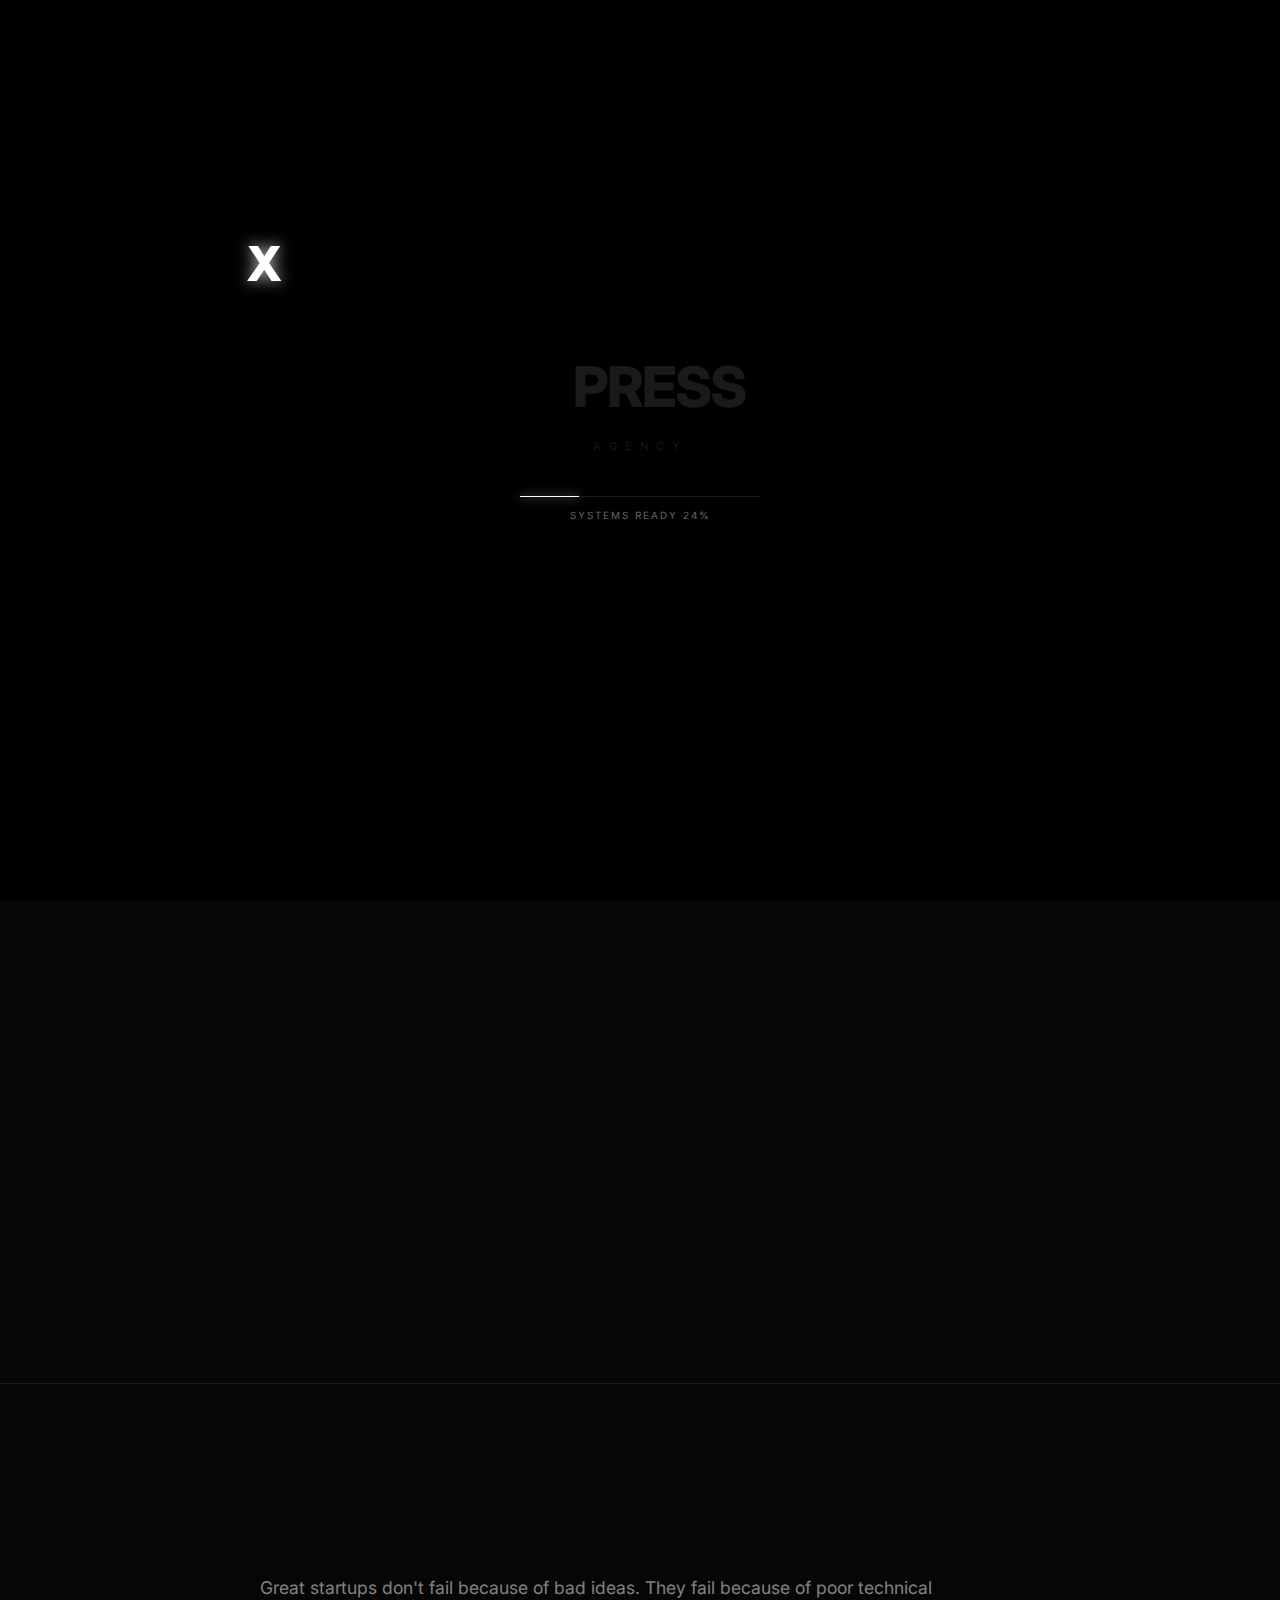
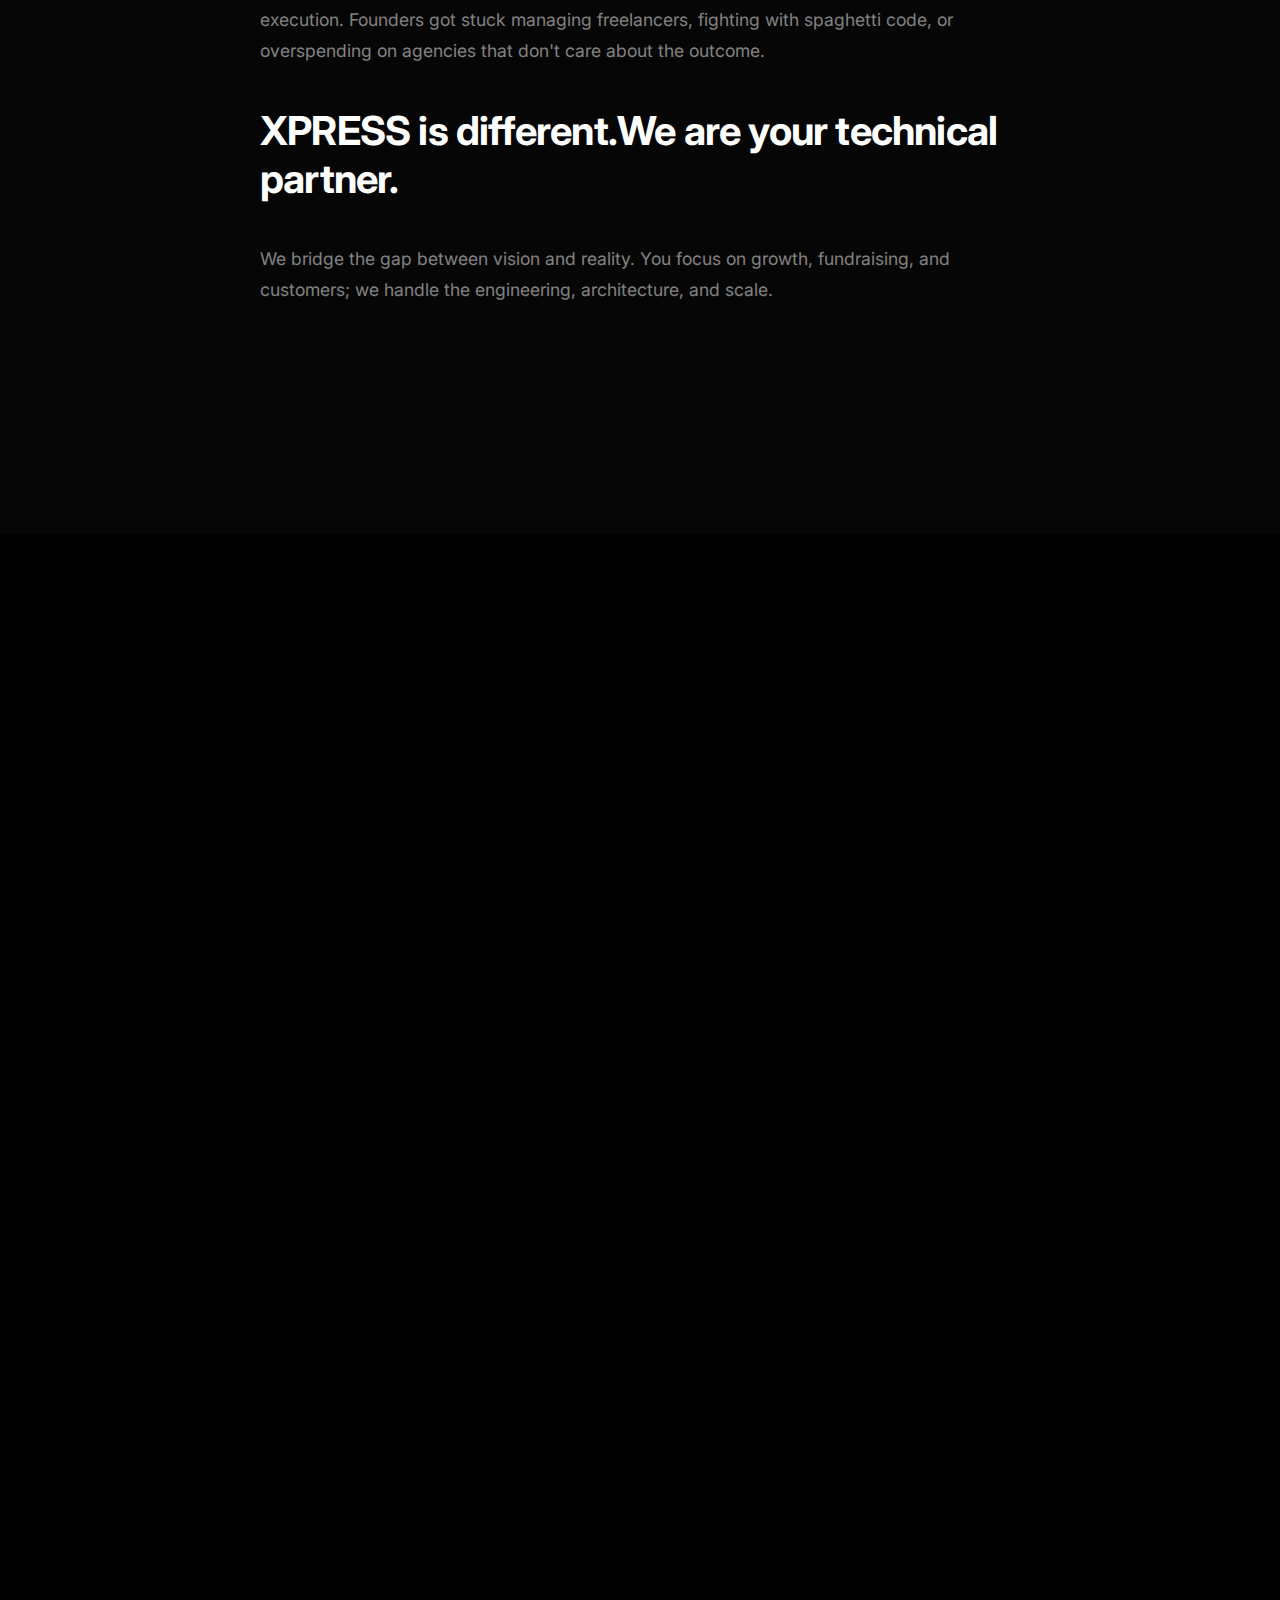
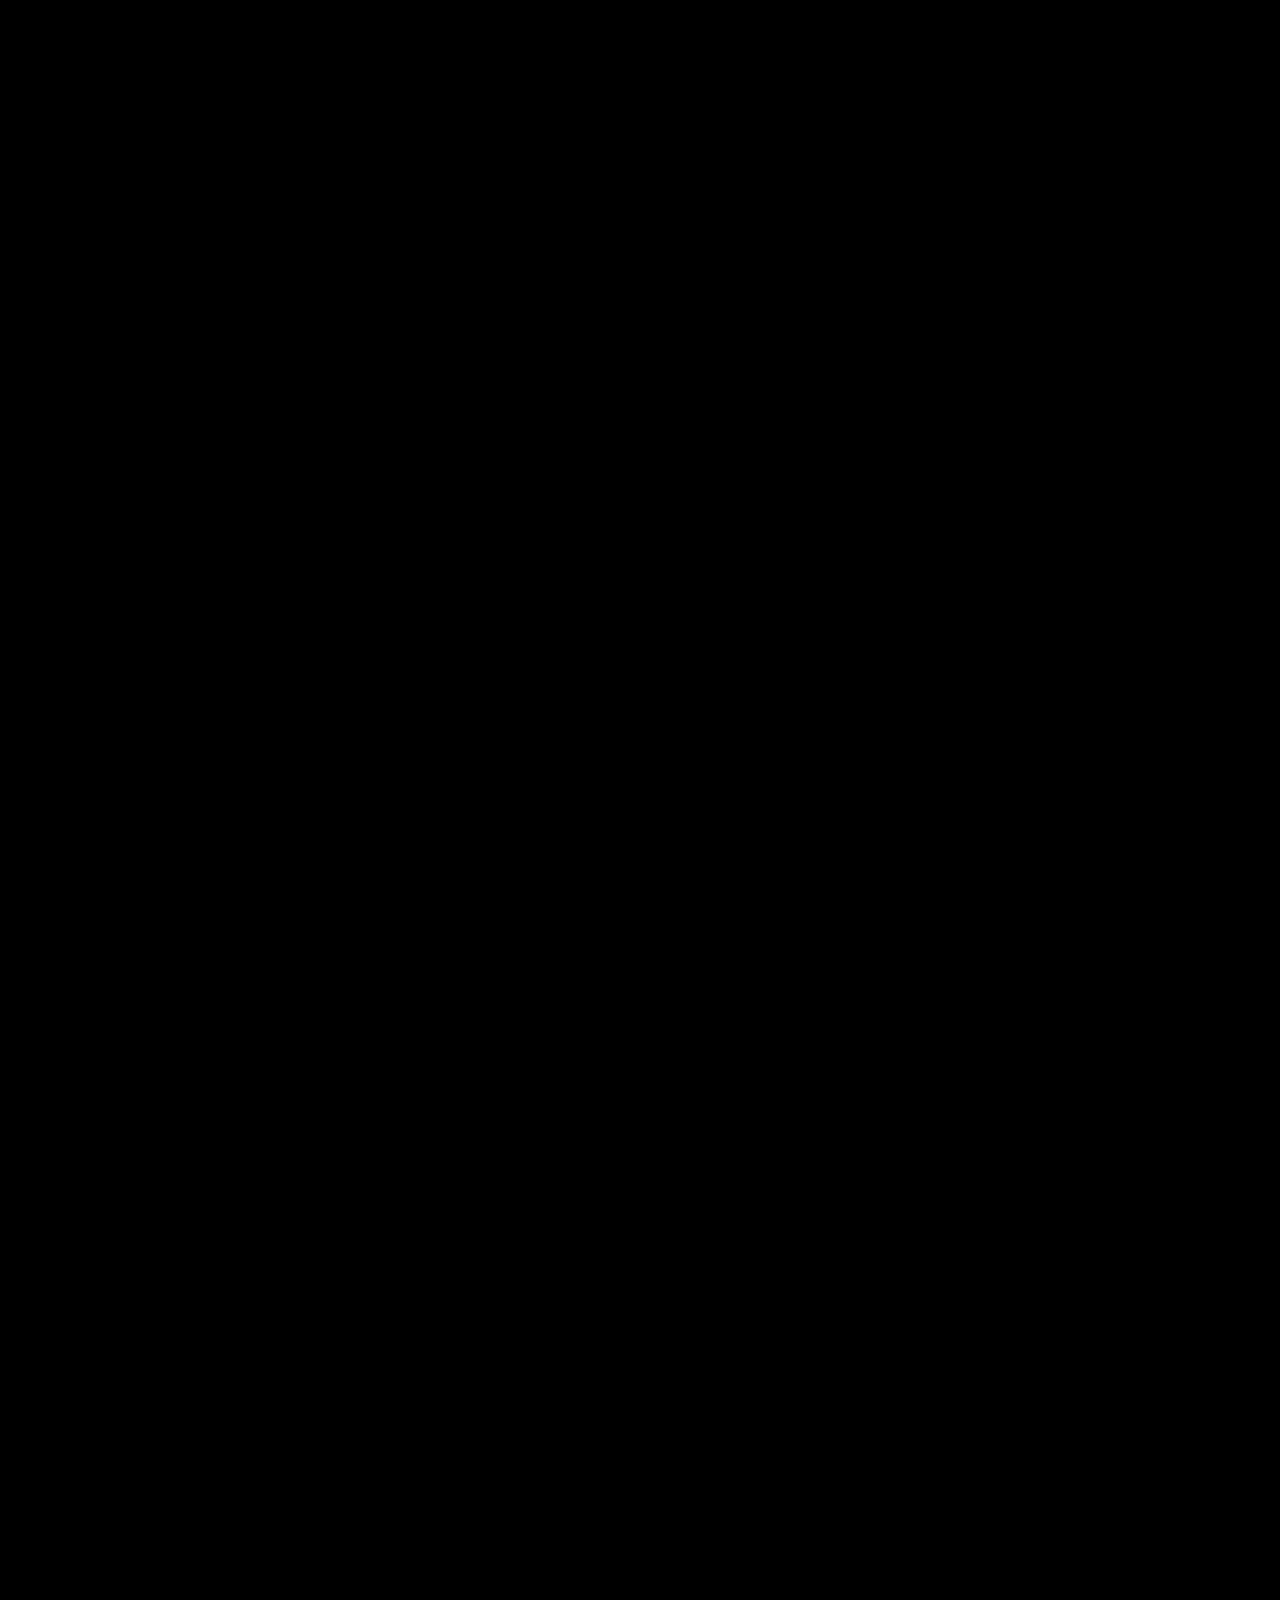
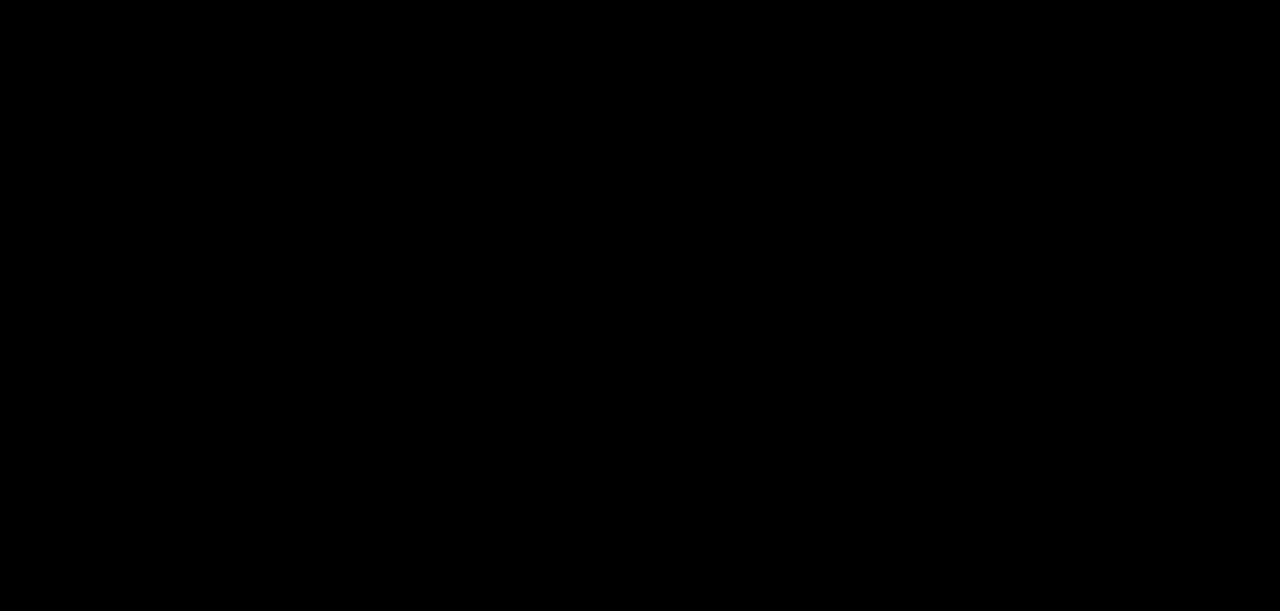
<file: Xpress .html>
<!DOCTYPE html>
<html lang="en">
<head>
    <meta charset="UTF-8">
    <meta name="viewport" content="width=device-width, initial-scale=1.0">
    <title>XPRESS | Engineering Ideas To Reality</title>
    <link href="https://fonts.googleapis.com/css2?family=Inter:wght@300;400;600;700;800&display=swap" rel="stylesheet">
    <style>
    /* THE WRAPPER SECTION */
#coming-soon-section {
    position: relative;
    width: 100%;
    height: 80vh; /* Controlled height for the section */
    background-color: #000000;
    overflow: hidden; /* Traps the logo inside */
    z-index: 5;
    display: flex;
    align-items: center;
    justify-content: center;
}

.main-stage-container {
    position: absolute;
    inset: 0;
    display: flex;
    flex-direction: column;
    align-items: center;
    justify-content: center;
    pointer-events: none;
}

#star-canvas-coming-soon {
    position: absolute;
    width: 100%;
    height: 100%;
    z-index: 1;
}

.bg-text-obsidian {
    position: relative;
    font-size: 16vw;
    font-weight: 900;
    color: transparent;
    -webkit-text-stroke: 1.5px rgba(255, 255, 255, 0.12);
    text-transform: uppercase;
    text-align: center;
    line-height: 0.85;
    z-index: 3;
}

.sub-text-obsidian {
    position: absolute;
    bottom: 6vh;
    left: 50%;
    transform: translateX(-50%);
    font-size: 10px;
    color: rgba(255, 255, 255, 0.2);
    letter-spacing: 0.5em;
    text-transform: uppercase;
    text-align: center;
    width: 100%;
    z-index: 3;
}

#bouncing-pill-logo {
    position: absolute;
    top: 0;       /* ← ADD THIS */
    left: 0;      /* ← ADD THIS */
    width: 110px;
    height: 110px;
    background: rgba(255, 255, 255, 0.04);
    backdrop-filter: none !important;
    -webkit-backdrop-filter: none !important;
    border-radius: 16px;
    border: 1px solid #ffffff;
    display: flex;
    align-items: center;
    justify-content: center;
    z-index: 10;
    will-change: transform;
    box-shadow: inset 0 0 20px rgba(255,255,255,0.2);
    transition: border-color 0.3s ease, box-shadow 0.3s ease;
}
#bouncing-pill-logo img {
    width: 60%;
    height: 60%;
    object-fit: contain;
}

@media (max-width: 600px) {
    #coming-soon-section { height: 60vh; }
    #bouncing-pill-logo { width: 85px; height: 85px; }
    .bg-text-obsidian { font-size: 20vw; }
}


        /* GLOBAL DESIGN SYSTEM */
        :root {
            --bg-primary: #060606;
            --bg-secondary: #0c0c0c;
            --text-primary: #ffffff;
            --text-muted: #888888;
            --accent-emerald: #00ff66;
            --border-thin: rgba(255, 255, 255, 0.08);
            --section-padding: clamp(4rem, 10vw, 8rem);
            --container-width: 1200px;
            --glass-blur: blur(12px);
        }

        * {
            margin: 0;
            padding: 0;
            box-sizing: border-box;
        }

        html { scroll-behavior: smooth; }

        body {
            background-color: var(--bg-primary);
            color: var(--text-primary);
            font-family: 'Inter', sans-serif;
            line-height: 1.6;
            overflow-x: hidden;
            -webkit-font-smoothing: antialiased;
        }

        /* MOTION ANIMATION CLASS */
        .reveal {
            opacity: 0;
            transform: translateY(30px);
            transition: all 0.8s cubic-bezier(0.2, 1, 0.3, 1);
        }

        .reveal.active {
            opacity: 1;
            transform: translateY(0);
        }

        /* TYPOGRAPHY */
        h1, h2, h3 { font-weight: 700; letter-spacing: -0.02em; }
        .opacity-30 { opacity: 0.4; }
/* Container for the Vision section */
.vision-content {
    max-width: 800px;      
    margin: 0 auto;        
    padding: 60px 20px;   
    text-align: left;      
}

/* The subtle, lower-opacity text */
.vision-description {
    font-size: 1.1rem;
    line-height: 1.8;      
    color: rgba(255, 255, 255, 0.5);
    margin-bottom: 2.5rem; 
}

/* The Bold Heading */
.vision-highlight {
    font-size: 2.5rem;     
    font-weight: 700;
    line-height: 1.2;
    color: rgba(255, 255, 255, 0.3);
    margin-bottom: 2.5rem;
}

.white-text {
    color: #ffffff;
}

/* Mobile Fixes */
@media (max-width: 768px) {
    .vision-highlight {
        font-size: 1.8rem; 
    }
    .vision-content {
        padding: 40px 15px;
    }
}

        
        

        /* LAYOUT COMPONENTS */
        .container {
            max-width: var(--container-width);
            margin: 0 auto;
            padding: 0 1.5rem;
        }

        section { padding: var(--section-padding) 0; }

        /* STICKY NAV */
        .navbar {
            position: fixed;
            top: 0;
            width: 100%;
            z-index: 2000;
            padding: 1.25rem 0;
            backdrop-filter: var(--glass-blur);
            border-bottom: 1px solid var(--border-thin);
            transition: all 0.3s ease;
        }

        .navbar__container {
            display: flex;
            justify-content: space-between;
            align-items: center;
        }

        .navbar__logo {
            font-size: 1.25rem;
            font-weight: 800;
            text-decoration: none;
            color: var(--text-primary);
        }

        .navbar__links {
            display: flex;
            gap: 2rem;
            align-items: center;
        }

        /* MOBILE HAMBURGER */
        .hamburger {
            display: none;
            flex-direction: column;
            gap: 5px;
            cursor: pointer;
            background: none;
            border: none;
            z-index: 2001;
        }

        .hamburger span {
            display: block;
            width: 25px;
            height: 2px;
            background: #fff;
            transition: 0.3s;
        }

        /* MOBILE DROPDOWN */
        .mobile-nav {
            position: fixed;
            top: -100%; 
            left: 0;
            width: 100%;
            background: rgba(6, 6, 6, 0.95);
            backdrop-filter: blur(20px);
            padding: 6rem 2rem 3rem;
            border-bottom: 1px solid var(--border-thin);
            display: flex;
            flex-direction: column;
            gap: 1.5rem;
            transition: 0.5s cubic-bezier(0.4, 0, 0.2, 1);
            z-index: 1999;
        }

        .mobile-nav.open { top: 0; }

        .navbar__link {
            text-decoration: none;
            color: var(--text-muted);
            font-size: 0.875rem;
            font-weight: 500;
            transition: color 0.3s;
        }

        .navbar__link:hover { color: var(--text-primary); }

        .btn-primary {
            background: var(--text-primary);
            color: var(--bg-primary);
            padding: 0.75rem 1.5rem;
            border-radius: 4px;
            font-weight: 700;
            text-decoration: none;
            font-size: 0.875rem;
            transition: transform 0.2s;
            text-align: center;
        }

        .btn-primary:hover { transform: translateY(-2px); }

        /* HERO SECTION - BOLDER AS REQUESTED */
.hero {
    height: 100dvh;
    display: flex;
    align-items: center;
    justify-content: center;
    text-align: center;
    position: relative;
    
 
    /* ... other code ... */
    background-image: 
        radial-gradient(circle at 50% 50%, rgba(255, 255, 255, 0.1) 0%, transparent 60%),
        url("data:image/svg+xml,..."),
        linear-gradient(rgba(0, 0, 0, 0.7), rgba(0, 0, 0, 0.8)), 
        url("xpress.jpg"); /* <--- CHANGE THIS FILENAME HERE */
/* ... other code ... */

    /* Matching the sizes for each layer */
    background-size: 100% 100%, 80px 80px, cover, cover;
    background-position: center;
    background-repeat: no-repeat, repeat, no-repeat, no-repeat;
}

.hero__heading {
    font-size: clamp(3rem, 10vw, 5.5rem);
    font-weight: 800; 
    margin-bottom: 1.5rem;
    line-height: 1;
    letter-spacing: -0.04em;
    color: #ffffff; /* Ensure heading is white */
}

.hero__subtext {
    color: rgba(255, 255, 255, 0.7); /* Slightly transparent white for a premium feel */
    max-width: 650px;
    margin: 0 auto 2.5rem;
    font-size: clamp(1rem, 2.2vw, 1.25rem);
}

        .status-pill {
            display: inline-flex;
            align-items: center;
            gap: 0.5rem;
            background: rgba(0, 255, 102, 0.1);
            border: 1px solid rgba(0, 255, 102, 0.2);
            padding: 0.5rem 1rem;
            border-radius: 100px;
            font-size: 0.75rem;
            color: var(--accent-emerald);
            margin-bottom: 2rem;
            text-transform: uppercase;
            letter-spacing: 0.05em;
        }

        .status-pill__dot {
            width: 6px; height: 6px;
            background: var(--accent-emerald);
            border-radius: 50%;
            box-shadow: 0 0 8px var(--accent-emerald);
            animation: pulse 2s infinite;
        }

        @keyframes pulse {
            0% { opacity: 1; transform: scale(1); }
            50% { opacity: 0.5; transform: scale(1.2); }
            100% { opacity: 1; transform: scale(1); }
        }

        .hero__actions {
    display: flex;
    flex-direction: column; 
    align-items: center;   
    gap: 1rem;        
    margin-top: 2rem;       
}

/* Optional: Ensures both buttons have the same width for a cleaner look */
.hero__actions .btn-primary,
.hero__actions .btn-outline {
    width: 100%;          
    max-width: 280px;       
    text-align: center;     
}


        .btn-outline {
            border: 1px solid var(--border-thin);
            color: var(--text-primary);
            padding: 0.75rem 1.5rem;
            border-radius: 4px;
            text-decoration: none;
            font-weight: 600;
            transition: background 0.3s;
        }
        .btn-outline:hover { background: var(--border-thin); }

        /* VISION SECTION - BOLDER AS REQUESTED */
        .vision { border-bottom: 1px solid var(--border-thin); }
        .vision__content { max-width: 900px; }
        .vision__title h1 { 
            font-size: clamp(2.5rem, 6vw, 4.5rem); 
            font-weight: 800; 
            line-height: 1.1;
            letter-spacing: -0.04em;
        }
        .vision__underline {
            width: 120px;
            height: 4px;
            background: white;
            margin-top: 20px;
        }

        /* EXPERTISE GRID */
/* Container to keep content away from the edges */
.container {
    max-width: 1100px;
    margin: 0 auto;
    padding: 0 24px;
}

.expertise {
    background-color: #000000; /* Deep black like the image */
    color: #ffffff;
    padding: 80px 0;
}

/* Header styling */
.expertise__header {
    display: flex;
    justify-content: space-between;
    align-items: center;
    margin-bottom: 48px;
}

.expertise__title {
    font-size: 2rem;
    font-weight: 700;
}

.expertise__link {
    color: #ffffff;
    text-decoration: none;
    font-size: 0.9rem;
    opacity: 0.8;
}

/* Card Grid Layout */
.expertise__grid {
    display: flex;
    flex-direction: column; /* Stacks vertically as requested */
    gap: 20px;
}

/* Individual Card */
.expertise-card {
    background-color: #0a0a0a; /* Slightly lighter than background */
    border: 1px solid #1a1a1a; /* Dark subtle border */
    padding: 32px;
    border-radius: 8px;
}


.icon-wrapper {
    color: #A9A9A9; 
    margin-bottom: 20px;
}

.icon-wrapper svg {
    width: 32px;
    height: 32px;
}

.expertise-card__title {
    font-size: 1.5rem;
    font-weight: 600;
    margin-bottom: 12px;
}

.expertise-card__desc {
    color: #a3a3a3; /* Muted gray for description */
    line-height: 1.6;
    font-size: 1rem;
}

/* Desktop Fix: If you want them in a grid on large screens */
@media (min-width: 768px) {
    .expertise__grid {
        display: grid;
        grid-template-columns: 1fr 1fr; /* 2x2 Grid on desktop */
    }
}

        /* PROCESS TIMELINE */
     .process {
    background-color: #000000;
    padding: 60px 0;
    color: #ffffff;
}

.process__header {
    text-align: center;
    margin-bottom: 50px;
}

.process__subtitle {
    color: rgba(255, 255, 255, 0.6);
    max-width: 500px;
    margin: 0 auto;
    font-size: 1.1rem;
    line-height: 1.5;
}

.process__list {
    display: flex;
    flex-direction: column; /* Stacks vertically like the image */
    gap: 24px;
    max-width: 600px; /* Keeps the cards from getting too wide on desktop */
    margin: 0 auto;
}

/* The Card */
.process__item {
    background-color: #0a0a0a;
    border: 1px solid #1a1a1a;
    padding: 40px;
    border-radius: 4px;
    display: flex;
    flex-direction: column;
    align-items: center; /* Centers everything inside the card */
    text-align: center;
}

/* The Number Box - Match the image exactly */
.process__number-box {
    width: 60px;
    height: 60px;
    border: 1px solid #333333; /* The grey border you asked for */
    display: flex;
    align-items: center;
    justify-content: center;
    font-size: 0.9rem;
    font-weight: 600;
    margin-bottom: 24px;
    color: #ffffff;
}

.process__title {
    font-size: 1.5rem;
    font-weight: 700;
    margin-bottom: 16px;
}

.process__description {
    color: rgba(255, 255, 255, 0.5); /* Deep grey/muted text */
    font-size: 1rem;
    line-height: 1.6;
}

/* Tablet/Desktop: If you want 2 columns eventually */
@media (min-width: 992px) {
    .process__list {
        max-width: 1100px;
        display: grid;
        grid-template-columns: 1fr 1fr;
    }
}

        /* SELECTED WORK */
        .work-card {
            display: grid;
            grid-template-columns: 1.2fr 1fr;
            gap: 4rem;
            align-items: center;
            margin-bottom: 8rem;
        }
        .work-card:nth-child(even) { direction: rtl; }
        .work-card:nth-child(even) .work-card__content { direction: ltr; text-align: left; }
        .work-card__image {
    background-color: #0f0f0f;
    aspect-ratio: 16/10;
    border-radius: 12px;
    border: 1px solid var(--border-thin);
    display: flex; 
    align-items: center; 
    justify-content: center;
    font-size: 1.5rem; 
    font-weight: 800;

    /* 1. Add your image here */
    
    
    /* 2. Make sure the image fits perfectly */
    background-size: cover;
    background-position: center;
    background-repeat: no-repeat;
    
    /* 3. Smooth transition for hover */
    transition: transform 0.4s ease, filter 0.4s ease;
}

/* Optional: Make it pop when the user hovers */
.work-card__image:hover {
    transform: scale(1.02);
    filter: brightness(1.1);
}

        .tag-group { display: flex; gap: 0.5rem; margin: 1.5rem 0; }
        .tag {
            font-size: 0.7rem; padding: 0.3rem 0.8rem;
            border: 1px solid var(--border-thin);
            border-radius: 4px; color: var(--text-muted);
        }

        /* FOOTER */
        .footer {
            background: var(--bg-secondary);
            padding: 6rem 0 3rem;
            border-top: 1px solid var(--border-thin);
        }
        .footer__main { display: grid; grid-template-columns: 2fr 1fr 1fr; gap: 4rem; margin-bottom: 4rem; }
        .footer__bottom {
            padding-top: 2rem; border-top: 1px solid var(--border-thin);
            display: flex; justify-content: space-between; font-size: 0.75rem; color: var(--text-muted);
        }
.social-link {
    display: flex;
    align-items: center;
    gap: 12px; /* Space between icon and text */
    text-decoration: none;
    color: rgba(255, 255, 255, 0.6); /* Muted initial state */
    margin-bottom: 0.8rem;
    transition: all 0.3s ease;
}

.social-link svg {
    width: 18px; /* Perfectly sized for footer text */
    height: 18px;
    transition: transform 0.3s ease;
}

.social-link:hover {
    color: #ffffff; /* Turns bright white */
    transform: translateX(5px); /* Subtle slide effect */
}

.social-link:hover svg {
    filter: drop-shadow(0 0 5px rgba(255, 255, 255, 0.4));
}

        /* MOBILE RESPONSIVENESS */
        @media (max-width: 968px) {
            .navbar__links { display: none; }
            .hamburger { display: flex; }
            .expertise__grid { grid-template-columns: 1fr; }
            .work-card { grid-template-columns: 1fr; gap: 2rem; }
            .work-card:nth-child(even) { direction: ltr; }
            .footer__main { grid-template-columns: 1fr; gap: 3rem; }
            .process__list { flex-direction: column; gap: 3rem; }
            .hero__heading { font-size: 3.2rem; }
        }
        

/* --- SCOPED PRELOADER --- */
#xp-preloader {
    position: fixed;
    inset: 0;
    background: #000000;
    z-index: 999999;
    display: flex;
    justify-content: center;
    align-items: center;
    overflow: hidden;
    font-family: 'Inter', sans-serif;
}

#xp-bouncing-x {
    position: absolute;
    top: 0; left: 0;
    width: 60px; height: 60px;
    display: flex;
    align-items: center;
    justify-content: center;
    font-size: 3rem;
    font-weight: 800;
    color: #ffffff;
    z-index: 10;
    will-change: transform;
    text-shadow: 0 0 15px rgba(255,255,255,0.8);
}

.xp-loader-content {
    text-align: center;
    z-index: 5;
    pointer-events: none;
}

.xp-loader-wordmark {
    font-size: 3.5rem;
    font-weight: 800;
    letter-spacing: -2px;
    display: flex;
    align-items: baseline;
    justify-content: center;
}

#xp-x-placeholder { color: transparent; transition: all 0.4s ease; }
#xp-x-placeholder.lit { color: #ffffff; text-shadow: 0 0 20px var(--xp-glow, #fff); }

#xp-press-word { color: rgba(255,255,255,0.1); transition: color 0.5s ease; }
#xp-press-word.lit { color: #ffffff; }

#xp-agency-word {
    display: block;
    font-size: 0.7rem;
    text-transform: uppercase;
    letter-spacing: 8px;
    color: rgba(255,255,255,0.1);
    margin-top: 5px;
    transition: all 0.8s ease;
}
#xp-agency-word.lit { color: rgba(255,255,255,0.5); letter-spacing: 12px; }

/* --- PROGRESS BAR --- */
.xp-progress-wrap { margin-top: 40px; width: 240px; }
.xp-progress-container { height: 1px; background: rgba(255,255,255,0.1); width: 100%; }
.xp-progress-bar { height: 100%; width: 0%; background: #fff; box-shadow: 0 0 10px #fff; }
.xp-loader-status { font-size: 10px; color: rgba(255,255,255,0.4); margin-top: 10px; letter-spacing: 2px; }

#xp-loader-tagline { 
    font-size: 9px; text-transform: uppercase; color: rgba(255,255,255,0); 
    margin-top: 20px; transition: opacity 1s ease; 
}
#xp-loader-tagline.lit { color: rgba(255,255,255,0.3); }

/* --- REVEAL EFFECTS --- */
#xp-shockwave {
    position: absolute;
    border: 2px solid #fff;
    border-radius: 50%;
    transform: translate(-50%, -50%) scale(0);
    pointer-events: none;
}

.fire-shock { animation: shock 0.6s ease-out forwards; }

@keyframes shock {
    0% { width: 0; height: 0; opacity: 1; border-width: 4px; }
    100% { width: 500px; height: 500px; opacity: 0; border-width: 1px; }
}

#xp-preloader.fade-out {
    transform: translateY(-100%);
    transition: transform 0.8s cubic-bezier(0.85, 0, 0.15, 1);
}

/* For the Reveal Animation we discussed */
.hero__heading, .hero__subtext, .hero__actions {
    opacity: 0;
    transform: translateY(30px);
}

body.loaded .hero__heading {
    opacity: 1; transform: translateY(0);
    transition: all 0.8s ease 0.2s;
}
body.loaded .hero__subtext {
    opacity: 1; transform: translateY(0);
    transition: all 0.8s ease 0.4s;
}
body.loaded .hero__actions {
    opacity: 1; transform: translateY(0);
    transition: all 0.8s ease 0.6s;
}

    </style>
</head>
<body>
<div id="xp-preloader">
    <div id="xp-bouncing-x">X</div>

    <div id="xp-shockwave"></div>
    <div id="xp-scan-line"></div>

    <div class="xp-loader-content">
        <div class="xp-loader-wordmark">
            <span id="xp-x-placeholder">X</span>
            <span id="xp-press-word">PRESS</span>
        </div>
        <span id="xp-agency-word">Agency</span>

        <div class="xp-progress-wrap">
            <div class="xp-progress-container">
                <div class="xp-progress-bar" id="xp-bar"></div>
            </div>
            <div class="xp-loader-status">SYSTEMS READY <span id="xp-percent">0</span>%</div>
        </div>
        <div id="xp-loader-tagline">Engineering Ideas To Reality</div>
    </div>
</div>

 
    <nav class="navbar">
        <div class="container navbar__container">
            <a href="#" class="navbar__logo">XPRESS.</a>
            
            <div class="navbar__links">
                <a href="#vision" class="navbar__link">Vision</a>
                <a href="#services" class="navbar__link">Services</a>
                <a href="#process" class="navbar__link">Process</a>
                <a href="#work" class="navbar__link">Our Work</a>
                <a href="#contact" class="btn-primary">Build With Us</a>
            </div>

            <button class="hamburger" id="hamburger">
                <span></span>
                <span></span>
                <span></span>
            </button>
        </div>
    </nav>

    <div class="mobile-nav" id="mobile-nav">
        <a href="#vision" class="navbar__link" style="font-size: 1.2rem;">Vision</a>
        <a href="#services" class="navbar__link" style="font-size: 1.2rem;">Services</a>
        <a href="#process" class="navbar__link" style="font-size: 1.2rem;">Process</a>
        <a href="#work" class="navbar__link" style="font-size: 1.2rem;">Our Work</a>
        <a href="#contact" class="btn-primary">Build With Us</a>
    </div>

    <section class="hero">
        <div class="container reveal">
            <div class="status-pill">
                <span class="status-pill__dot"></span>
                Accepting New Partners
            </div>
            <h1 class="hero__heading">
                Engineering<br> Ideas<br>
                <span>To Rea<span class="opacity-30">lity</span></span>
            </h1>
            <p class="hero__subtext">
                The technical co-founder for ambitious founders. We engineer your MVP, 
                scale your product, and serve as your long-term technology partner.
            </p>
            <div class="hero__actions">
                <a href="#contact" class="btn-primary">Build With Us →</a>
                <a href="#work" class="btn-outline">View Our Work</a>
            </div>
        </div>
    </section>

    <section class="vision" id="vision">
        <div class="container">
            <div class="vision__content reveal">
                <p class="text-muted" style="margin-bottom: 1.5rem; letter-spacing: 0.1em; text-transform: uppercase; font-size: 0.8rem; font-weight: 700;">Vision</p>
                <div class="vision__title">
                  <h1>Ideas are cheap.</h1>
                  <h1 class="opacity-30">Execution is everything.</h1>
                </div>
                <div class="vision__underline"></div>
            </div>
        </div>
    </section>

<section class="vision-section">
    <div class="container">
        <div class="vision-content">
            <p class="vision-description">
                Great startups don't fail because of bad ideas. They fail because of poor technical execution. Founders got stuck managing freelancers, fighting with spaghetti code, or overspending on agencies that don't care about the outcome.
            </p>

            <h2 class="vision-highlight">
              <span class="white-text">   XPRESS is different.We are your technical partner.</span>
            </h2>

            <p class="vision-description">
                We bridge the gap between vision and reality. You focus on growth, fundraising, and customers; we handle the engineering, architecture, and scale.
            </p>
        </div>
    </div>
</section>

    <section class="expertise" id="services">
        <div class="container">
            <div class="grid-header reveal">
                <div>
                    <h2 style="font-size: 2.5rem;">Our Expertise</h2>
                    <p class="text-muted">Comprehensive engineering services for startups.</p>
                </div>
        <section class="expertise-section">
    <section class="expertise">
    <div class="container">
        <div class="expertise__header">
            <h2 class="expertise__title">Our Expertise</h2>
            <a href="#" class="expertise__link">See all capabilities →</a>
        </div>
        
        <div class="expertise__grid">
            
            <div class="expertise-card">
                <div class="icon-wrapper">
         <svg xmlns="http://www.w3.org/2000/svg" width="24" height="24" viewBox="0 0 24 24" fill="none" stroke="currentColor" stroke-width="2" stroke-linecap="round" stroke-linejoin="round" class="lucide lucide-rocket-icon lucide-rocket"><path d="M4.5 16.5c-1.5 1.26-2 5-2 5s3.74-.5 5-2c.71-.84.7-2.13-.09-2.91a2.18 2.18 0 0 0-2.91-.09z"/><path d="m12 15-3-3a22 22 0 0 1 2-3.95A12.88 12.88 0 0 1 22 2c0 2.72-.78 7.5-6 11a22.35 22.35 0 0 1-4 2z"/><path d="M9 12H4s.55-3.03 2-4c1.62-1.08 5 0 5 0"/><path d="M12 15v5s3.03-.55 4-2c1.08-1.62 0-5 0-5"/></svg>
                </div>
                <h3 class="expertise-card__title">MVP Development</h3>
                <p class="expertise-card__desc">Rapid prototyping and engineering to get your product to market in weeks, not months.</p>
            </div>

            <div class="expertise-card">
                <div class="icon-wrapper">
                    <svg viewBox="0 0 24 24" fill="none" stroke="currentColor" stroke-width="1.5">
                        <circle cx="12" cy="12" r="10"/><path d="M2 12h20M12 2a15.3 15.3 0 0 1 4 10 15.3 15.3 0 0 1-4 10 15.3 15.3 0 0 1-4-10 15.3 15.3 0 0 1 4-10z"/>
                    </svg>
                </div>
                <h3 class="expertise-card__title">Product Engineering</h3>
                <p class="expertise-card__desc">Full-stack web and mobile application development built for scale and performance.</p>
            </div>

            <div class="expertise-card">
                <div class="icon-wrapper">
                    <svg xmlns="http://www.w3.org/2000/svg" width="24" height="24" viewBox="0 0 24 24" fill="none" stroke="currentColor" stroke-width="2" stroke-linecap="round" stroke-linejoin="round" class="lucide lucide-cpu-icon lucide-cpu"><path d="M12 20v2"/><path d="M12 2v2"/><path d="M17 20v2"/><path d="M17 2v2"/><path d="M2 12h2"/><path d="M2 17h2"/><path d="M2 7h2"/><path d="M20 12h2"/><path d="M20 17h2"/><path d="M20 7h2"/><path d="M7 20v2"/><path d="M7 2v2"/><rect x="4" y="4" width="16" height="16" rx="2"/><rect x="8" y="8" width="8" height="8" rx="1"/></svg>
                    
                </div>
                <h3 class="expertise-card__title">Technical Strategy</h3>
                <p class="expertise-card__desc">Architecture planning, stack selection, and roadmap definition for long-term success.</p>
            </div>

            <div class="expertise-card">
                <div class="icon-wrapper">
                    <svg xmlns="http://www.w3.org/2000/svg" width="24" height="24" viewBox="0 0 24 24" fill="none" stroke="currentColor" stroke-width="2" stroke-linecap="round" stroke-linejoin="round" class="lucide lucide-chart-no-axes-combined-icon lucide-chart-no-axes-combined"><path d="M12 16v5"/><path d="M16 14v7"/><path d="M20 10v11"/><path d="m22 3-8.646 8.646a.5.5 0 0 1-.708 0L9.354 8.354a.5.5 0 0 0-.707 0L2 15"/><path d="M4 18v3"/><path d="M8 14v7"/></svg>
                </div>
                <h3 class="expertise-card__title">Scaling & Growth</h3>
                <p class="expertise-card__desc">Refactoring, optimization, and feature expansion for products hitting their growth stride.</p>
            </div>

        </div>
    </div>
</section>

    <section class="process" id="process">
        <div class="container reveal">
            <div style="text-align: center; margin-bottom: 4rem;">
                <h2>How We Work</h2>
                <p class="text-muted">A transparent, iterative process designed for speed.</p>
            </div>
            <div class="process__list">
            <div class="process__item">
                <div class="process__number-box">01</div>
                <h4 class="process__title">Discovery</h4>
                <p class="process__description">We deep dive into your vision, market, and technical requirements.</p>
            </div>

            <div class="process__item">
                <div class="process__number-box">02</div>
                <h4 class="process__title">Prototype</h4>
                <p class="process__description">Rapid wireframing and technical validation of core features.</p>
            </div>

            <div class="process__item">
                <div class="process__number-box">03</div>
                <h4 class="process__title">Build</h4>
                <p class="process__description">Agile engineering sprints with weekly updates and demos.</p>
            </div>

            <div class="process__item">
                <div class="process__number-box">04</div>
                <h4 class="process__title">Launch</h4>
                <p class="process__description">Deployment, monitoring, and ongoing iteration for growth.</p>
            </div>
        </div>
    </div>
</section>
<h2 style="text-align: center; font-weight: 700;" id="work">Our Work</h2>
    <section id="coming-soon-section">
    <div class="main-stage-container">
        <canvas id="star-canvas-coming-soon"></canvas>
        <h1 class="bg-text-obsidian">COMING<br>SOON</h1>
    </div>
    
    <p class="sub-text-obsidian">SOMETHING AMAZING IS ON ITS WAY</p>

    <div id="bouncing-pill-logo">
        <img src="logo.jpg" alt="Logo">
    </div>
</section>

            <!-- 
            
            <div class="work-card reveal">
          <div class="work-card__image" style="background-image: linear-gradient(rgba(0,0,0,0.3), rgba(0,0,0,0.5)), url('tmb.jpg');">Tmb-Textiles</div>

                <div class="work-card__content">
                    <p class="text-muted" style="font-size: 0.75rem; text-transform: uppercase; font-weight: 700;">Textile Commerce Hub</p>
                    <h3 style="font-size: 2.2rem; margin: 0.5rem 0;">Tmb-Textiles</h3>
                    <p class="text-muted">A digital textile showroom with direct WhatsApp integration for instant ordering and real-time product browsing.</p>
                    <div class="tag-group">
                        <span class="tag">tailwind</span>
                        <span class="tag">css</span>
                        <span class="tag">html</span>
                    </div>
                    <a href="https://tmb-textiles.42web.io/" class="btn-outline">View Case Study ↗</a>
                </div>
            </div>

            <div class="work-card reveal">
          <div class="work-card__image" style="background-image: linear-gradient(rgba(0,0,0,0.3), rgba(0,0,0,0.5)), url('B.jpg');">ByteBuy</div>

                <div class="work-card__content">
                    <p class="text-muted" style="font-size: 0.75rem; text-transform: uppercase; font-weight: 700;">Byte-flow commerce</p>
                    <h3 style="font-size: 2.2rem; margin: 0.5rem 0;">ByteBuy</h3>
                    <p class="text-muted">A premium digital showroom for appliances and gadgets .</p>
                    <div class="tag-group">
                        <span class="tag">HTML</span>
                        <span class="tag">css</span>
                        <span class="tag">Java script</span>
                    </div>
                    <a href="https://bytebuy.name.ng" class="btn-outline">View Case Study ↗</a>
                </div>
            </div>
        </div>
        
        <div class="work-card reveal">
          <div class="work-card__image" style="background-image: linear-gradient(rgba(0,0,0,0.3), rgba(0,0,0,0.5)), url('kitchen.jpg');">Mrs-kano kitchen</div>

                <div class="work-card__content">
                    <p class="text-muted" style="font-size: 0.75rem; text-transform: uppercase; font-weight: 700;">Culinary Essentials Portal</p>
                    <h3 style="font-size: 2.2rem; margin: 0.5rem 0;">Mrs-kano kitchen</h3>
                    <p class="text-muted">A premium digital storefront for curated culinary tools, optimized for modern cooking and direct retail discovery.</p>
                    <div class="tag-group">
                        <span class="tag">html</span>
                        <span class="tag">css</span>
                        <span class="tag">JavaScript</span>
                    </div>
                    <a href="https://mrskitchen-kano.42web.io/?i=1" class="btn-outline">View Case Study ↗</a>
                </div>
            </div>
            
            <div class="work-card reveal">
          <div class="work-card__image" style="background-image: linear-gradient(rgba(0,0,0,0.3), rgba(0,0,0,0.5)), url('sadia.jpg');">Sadia-empire</div>

                <div class="work-card__content">
                    <p class="text-muted" style="font-size: 0.75rem; text-transform: uppercase; font-weight: 700;">Non-Hormonal Wellness Portal</p>
                    <h3 style="font-size: 2.2rem; margin: 0.5rem 0;">Sadia-empire</h3>
                    <p class="text-muted">A streamlined health platform for hormone-free contraceptive discovery, simplifying access to natural and non-hormonal reproductive health solutions.</p>
                    <div class="tag-group">
                        <span class="tag">HTML</span>
                        <span class="tag">css</span>
                        <span class="tag">JavaScript</span>
                    </div>
                    <a href="https://sadia-empire.42web.io/?i=1" class="btn-outline">View Case Study ↗</a>
                </div>
            </div>
            -->
    </section>

    <footer class="footer" id="contact">
        <div class="container">
            <div class="footer__main reveal">
                <div>
                    <h2 style="font-size: 3rem; margin-bottom: 2.5rem; line-height: 1;">Ready to engineer<br>your vision?</h2>
                    <a href="#" class="btn-primary" style="padding: 1rem 2.5rem;">Start Your Project</a>
                </div>
                <div>
                    <h4 style="margin-bottom: 1.5rem;">Company</h4>
                    <p class="text-muted" style="margin-bottom: 0.5rem;">About</p>
                    <p class="text-muted" style="margin-bottom: 0.5rem;">Services</p>
                    <p class="text-muted" style="margin-bottom: 0.5rem;">Careers</p>
                    <p class="text-muted">Contact</p>
                </div>
                <div class="footer-socials">
    <h4 style="margin-bottom: 1.5rem;">Social</h4>
    
    <a href="#" class="social-link">
        <svg role="img" viewBox="0 0 24 24" xmlns="http://www.w3.org/2000/svg"><path d="M18.901 1.153h3.68l-8.04 9.19L24 22.846h-7.406l-5.8-7.584-6.638 7.584H.474l8.6-9.83L0 1.154h7.594l5.243 6.932ZM17.61 20.644h2.039L6.486 3.24H4.298Z" fill="currentColor"/></svg>
        <span>Twitter / X</span>
    </a>

    <a href="#" class="social-link">
        <svg role="img" viewBox="0 0 24 24" xmlns="http://www.w3.org/2000/svg"><path d="M20.447 20.452h-3.554v-5.569c0-1.328-.027-3.037-1.852-3.037-1.853 0-2.136 1.445-2.136 2.939v5.667H9.351V9h3.414v1.561h.046c.477-.9 1.637-1.85 3.37-1.85 3.601 0 4.267 2.37 4.267 5.455v6.286zM5.337 7.433c-1.144 0-2.063-.926-2.063-2.065 0-1.138.92-2.063 2.063-2.063 1.14 0 2.064.925 2.064 2.063 0 1.139-.925 2.065-2.064 2.065zm1.782 13.019H3.555V9h3.564v11.452zM22.225 0H1.771C.792 0 0 .774 0 1.729v20.542C0 23.227.792 24 1.771 24h20.451C23.2 24 24 23.227 24 22.271V1.729C24 .774 23.2 0 22.222 0h.003z" fill="currentColor"/></svg>
        <span>LinkedIn</span>
    </a>

    <a href="#" class="social-link">
        <svg role="img" viewBox="0 0 24 24" xmlns="http://www.w3.org/2000/svg"><path d="M12 0C8.74 0 8.333.015 7.053.072 5.775.132 4.905.333 4.14.63c-.789.306-1.459.717-2.126 1.384S.935 3.35.63 4.14C.333 4.905.131 5.775.072 7.053.012 8.333 0 8.74 0 12s.012 3.667.072 4.947c.06 1.277.261 2.148.558 2.913.306.788.717 1.459 1.384 2.126s1.337 1.071 2.126 1.384c.766.296 1.636.499 2.913.558C8.333 23.988 8.74 24 12 24s3.667-.012 4.947-.072c1.277-.06 2.148-.262 2.913-.558.788-.306 1.459-.718 2.126-1.384s1.071-1.337 1.384-2.126c.296-.765.499-1.636.558-2.913.06-1.28.072-1.687.072-4.947s-.012-3.667-.072-4.947c-.06-1.277-.262-2.149-.558-2.913-.306-.789-.718-1.459-1.384-2.126s-1.337-1.071-2.126-1.384c-.765-.297-1.636-.499-2.913-.558C15.667.012 15.26 0 12 0zm0 2.16c3.203 0 3.585.016 4.85.071 1.17.055 1.805.249 2.227.415.562.217.96.477 1.382.896.419.42.679.819.896 1.381.164.422.36 1.057.413 2.227.057 1.266.07 1.646.07 4.85s-.015 3.585-.074 4.85c-.061 1.17-.256 1.805-.421 2.227-.224.562-.479.96-.899 1.382-.419.419-.824.679-1.38.896-.42.164-1.065.36-2.235.413-1.274.057-1.649.07-4.859.07-3.211 0-3.586-.015-4.859-.074-1.171-.061-1.816-.256-2.236-.421-.569-.224-.96-.479-1.379-.899-.421-.419-.69-.824-.9-1.38-.165-.42-.359-1.065-.42-2.235-.045-1.26-.061-1.649-.061-4.844 0-3.196.016-3.586.061-4.861.061-1.17.255-1.814.42-2.234.21-.57.479-.96.9-1.381.419-.419.81-.689 1.379-.898.42-.166 1.051-.361 2.221-.421 1.275-.045 1.65-.06 4.859-.06l.045.03zM12 5.837a6.162 6.162 0 1 0 0 12.324 6.162 6.162 0 0 0 0-12.324zM12 16a4 4 0 1 1 0-8 4 4 0 0 1 0 8zm7.846-10.405a1.441 1.441 0 1 1-2.882 0 1.441 1.441 0 0 1 2.882 0z" fill="currentColor"/></svg>
        <span>Instagram</span>
    </a>
       <a href="#" class="social-link">
  <svg xmlns="http://www.w3.org/2000/svg" width="24" height="24" viewBox="0 0 24 24" fill="none" stroke="currentColor" stroke-width="2" stroke-linecap="round" stroke-linejoin="round" class="lucide lucide-facebook-icon lucide-facebook"><path d="M18 2h-3a5 5 0 0 0-5 5v3H7v4h3v8h4v-8h3l1-4h-4V7a1 1 0 0 1 1-1h3z"/></svg>
        <span>Facebook</span>
    </a>
    
</div>

            </div>
            <div class="footer__bottom reveal">
                <p>&copy; 2026 XPRESS Agency. All rights reserved.</p>
                <p>Made with ⚡ for Founders</p>
            </div>
        </div>
    </footer>
<script>
    // --- 1. MOBILE MENU ---
    const hamburger = document.getElementById('hamburger');
    const mobileNav = document.getElementById('mobile-nav');

    if (hamburger && mobileNav) {
        hamburger.addEventListener('click', () => {
            mobileNav.classList.toggle('open');
            const spans = hamburger.querySelectorAll('span');
            if(mobileNav.classList.contains('open')) {
                spans[0].style.transform = "rotate(45deg) translate(5px, 5px)";
                spans[1].style.opacity = "0";
                spans[2].style.transform = "rotate(-45deg) translate(5px, -5px)";
            } else {
                spans[0].style.transform = "none";
                spans[1].style.opacity = "1";
                spans[2].style.transform = "none";
            }
        });
    }

    // --- 2. SCROLL REVEAL ---
    function reveal() {
        const reveals = document.querySelectorAll(".reveal");
        for (let i = 0; i < reveals.length; i++) {
            const windowHeight = window.innerHeight;
            const elementTop = reveals[i].getBoundingClientRect().top;
            const elementVisible = 100;
            if (elementTop < windowHeight - elementVisible) {
                reveals[i].classList.add("active");
            }
        }
    }
    window.addEventListener("scroll", reveal);

    // --- 3. STICKY NAVBAR ---
    window.addEventListener('scroll', () => {
        const nav = document.querySelector('.navbar');
        if (nav) {
            if (window.scrollY > 50) {
                nav.style.padding = '0.75rem 0';
                nav.style.background = 'rgba(6, 6, 6, 0.85)';
            } else {
                nav.style.padding = '1.25rem 0';
                nav.style.background = 'transparent';
            }
        }
    });

    // --- 4. PRELOADER & INITIALIZATION ---
 window.addEventListener('load', () => {
    const COLORS = ['#00f2ff', '#7000ff', '#ff007a', '#00ff8c', '#ffcf00'];
    const preloader = document.getElementById('xp-preloader');
    const bouncingX = document.getElementById('xp-bouncing-x');
    const xSlot = document.getElementById('xp-x-placeholder');
    const bar = document.getElementById('xp-bar');
    const percentTxt = document.getElementById('xp-percent');

    let bx = 50, by = 50;
    let vx = 4, vy = 4;
    let phase = 'bouncing';
    const sessionColor = COLORS[Math.floor(Math.random() * COLORS.length)];

    function animate() {
        if (phase === 'bouncing') {
            bx += vx; by += vy;
            if (bx + 60 >= window.innerWidth || bx <= 0) {
                vx *= -1;
                bouncingX.style.color = COLORS[Math.floor(Math.random() * COLORS.length)];
            }
            if (by + 60 >= window.innerHeight || by <= 0) {
                vy *= -1;
                bouncingX.style.color = COLORS[Math.floor(Math.random() * COLORS.length)];
            }
            bouncingX.style.transform = `translate3d(${bx}px, ${by}px, 0)`;
        }
        if (phase !== 'done') requestAnimationFrame(animate);
    }
    animate();

    // Loading Progress
    let p = 0;
    const interval = setInterval(() => {
        p += Math.random() * 3;
        if (p >= 100) {
            p = 100;
            clearInterval(interval);
            finishLoading();
        }
        bar.style.width = p + '%';
        percentTxt.innerText = Math.floor(p);
    }, 50);

    function finishLoading() {
        phase = 'snapping';
        const rect = xSlot.getBoundingClientRect();
        
        // Fly to slot
        bouncingX.style.transition = 'all 0.6s cubic-bezier(0.19, 1, 0.22, 1)';
        bouncingX.style.left = '0'; bouncingX.style.top = '0';
        bouncingX.style.transform = `translate3d(${rect.left}px, ${rect.top}px, 0)`;
        bouncingX.style.color = sessionColor;

        setTimeout(() => {
            phase = 'done';
            bouncingX.style.opacity = '0';
            xSlot.classList.add('lit');
            preloader.style.setProperty('--xp-glow', sessionColor);
            
            document.getElementById('xp-press-word').classList.add('lit');
            document.getElementById('xp-agency-word').classList.add('lit');
            document.getElementById('xp-loader-tagline').classList.add('lit');

            // Trigger Shockwave
            const wave = document.getElementById('xp-shockwave');
            wave.style.left = (rect.left + 30) + 'px';
            wave.style.top = (rect.top + 30) + 'px';
            wave.classList.add('fire-shock');

            setTimeout(() => {
                preloader.classList.add('fade-out');
                document.body.classList.add('loaded');
                
                // Initialize your web's specific functions
                if (typeof reveal === 'function') reveal();
                if (typeof initStars === 'function') initStars();
                if (typeof startBouncing === 'function') startBouncing();
            }, 1200);
        }, 600);
    }
});

// --- 5. FIXED BOUNCING ENGINE (SUPER DEBUG – force logs everywhere) ---
function startBouncing() {
    const box = document.getElementById('coming-soon-section');
    const logo = document.getElementById('bouncing-pill-logo');
    if (!box || !logo) return;

    const b_colors = ['#00f2ff', '#7000ff', '#ff007a', '#00ff8c', '#ffcf00', '#ff6a00', '#00d4ff'];
    const GLOW_PAD = 18;

    let b_x, b_y;
    // Slightly faster, diagonal-feeling start angle
    let b_xSpeed = (Math.random() > 0.5 ? 1 : -1) * (1.5 + Math.random() * 0.3);
    let b_ySpeed = (Math.random() > 0.5 ? 1 : -1) * (1.3 + Math.random() * 0.3);

    function getMaxX() { return box.clientWidth  - logo.offsetWidth  - GLOW_PAD; }
    function getMaxY() { return box.clientHeight - logo.offsetHeight - GLOW_PAD; }

    function forceCenter() {
        b_x = Math.round((box.clientWidth  - logo.offsetWidth)  / 2);
        b_y = Math.round((box.clientHeight - logo.offsetHeight) / 2);
        logo.style.transform = `translate3d(${b_x}px, ${b_y}px, 0)`;
    }

    function b_animate() {
        b_x += b_xSpeed;
        b_y += b_ySpeed;

        const maxX = getMaxX();
        const maxY = getMaxY();
        let hit = false;

        if (b_x >= maxX) {
            b_x = maxX;
            b_xSpeed = -(Math.abs(b_xSpeed));
            hit = true;
        } else if (b_x <= GLOW_PAD) {
            b_x = GLOW_PAD;
            b_xSpeed = Math.abs(b_xSpeed);
            hit = true;
        }

        if (b_y >= maxY) {
            b_y = maxY;
            b_ySpeed = -(Math.abs(b_ySpeed));
            hit = true;
        } else if (b_y <= GLOW_PAD) {
            b_y = GLOW_PAD;
            b_ySpeed = Math.abs(b_ySpeed);
            hit = true;
        }

        logo.style.transform = `translate3d(${b_x}px, ${b_y}px, 0)`;
        if (hit) b_changeStyle();

        requestAnimationFrame(b_animate);
    }

    function b_changeStyle() {
        const color = b_colors[Math.floor(Math.random() * b_colors.length)];
        logo.style.borderColor = color;
        logo.style.boxShadow = `0 0 18px ${color}, 0 0 6px ${color}, inset 0 0 12px ${color}`;
        logo.style.transition = 'none';
        logo.style.scale = '1.07';
        setTimeout(() => {
            logo.style.transition = 'border-color 0.3s ease, box-shadow 0.3s ease, scale 0.35s ease-out';
            logo.style.scale = '1';
        }, 80);
    }

    window.addEventListener('resize', forceCenter);

    forceCenter();
    setTimeout(b_animate, 500);
}

    
    // --- 6. STAR GLITTER ---
 function initStars() {
    const canvas = document.getElementById('cs-star-canvas');
    const box = document.getElementById('coming-soon-section');
    if (!canvas || !box) return;

    canvas.width = box.clientWidth;
    canvas.height = box.clientHeight;
    const ctx = canvas.getContext('2d');

    // Two layers: ambient bg stars + glitter micro-stars near text
    const ambientStars = Array.from({ length: 55 }, () => ({
        x: Math.random() * canvas.width,
        y: Math.random() * canvas.height,
        size: Math.random() * 1.2 + 0.3,
        phase: Math.random() * Math.PI * 2,
        speed: 0.008 + Math.random() * 0.012
    }));

    // Glitter stars cluster in top ~45% where "coming soon" text lives
    const glitterStars = Array.from({ length: 28 }, () => ({
        x: Math.random() * canvas.width,
        y: Math.random() * canvas.height * 0.45,
        size: Math.random() * 1.0 + 0.4,
        phase: Math.random() * Math.PI * 2,
        speed: 0.025 + Math.random() * 0.04, // faster twinkle
        drift: (Math.random() - 0.5) * 0.12   // very subtle horizontal drift
    }));

    function draw() {
        ctx.clearRect(0, 0, canvas.width, canvas.height);

        // Ambient stars — slow, calm
        ambientStars.forEach(s => {
            s.phase += s.speed;
            const alpha = (Math.sin(s.phase) * 0.5 + 0.5) * 0.45; // max 45% opacity
            ctx.beginPath();
            ctx.arc(s.x, s.y, s.size, 0, Math.PI * 2);
            ctx.fillStyle = `rgba(255,255,255,${alpha})`;
            ctx.fill();
        });

        // Glitter micro-stars — faster twinkle, near text
        glitterStars.forEach(s => {
            s.phase += s.speed;
            s.x += s.drift;
            // Wrap horizontally
            if (s.x < 0) s.x = canvas.width;
            if (s.x > canvas.width) s.x = 0;

            const raw = Math.sin(s.phase);
            const alpha = raw > 0 ? raw * 0.9 : 0; // hard off, bright flash on
            if (alpha < 0.05) return; // skip near-invisible draws

            // Tiny cross/sparkle shape for the brightest ones
            if (alpha > 0.6 && s.size > 1.0) {
                ctx.save();
                ctx.strokeStyle = `rgba(255,255,255,${alpha * 0.5})`;
                ctx.lineWidth = 0.5;
                ctx.beginPath();
                ctx.moveTo(s.x - s.size * 2.5, s.y);
                ctx.lineTo(s.x + s.size * 2.5, s.y);
                ctx.moveTo(s.x, s.y - s.size * 2.5);
                ctx.lineTo(s.x, s.y + s.size * 2.5);
                ctx.stroke();
                ctx.restore();
            }

            ctx.beginPath();
            ctx.arc(s.x, s.y, s.size, 0, Math.PI * 2);
            ctx.fillStyle = `rgba(255,255,255,${alpha})`;
            ctx.fill();
        });

        requestAnimationFrame(draw);
    }

    draw();
}

    // Handle screen resize
    window.addEventListener('resize', () => {
        const canvas = document.getElementById('cs-star-canvas');
        const box = document.getElementById('coming-soon-section');
        if(canvas && box) {
            canvas.width = box.clientWidth;
            canvas.height = box.clientHeight;
        }
    });
</script>
</body>
</html>
</file>
